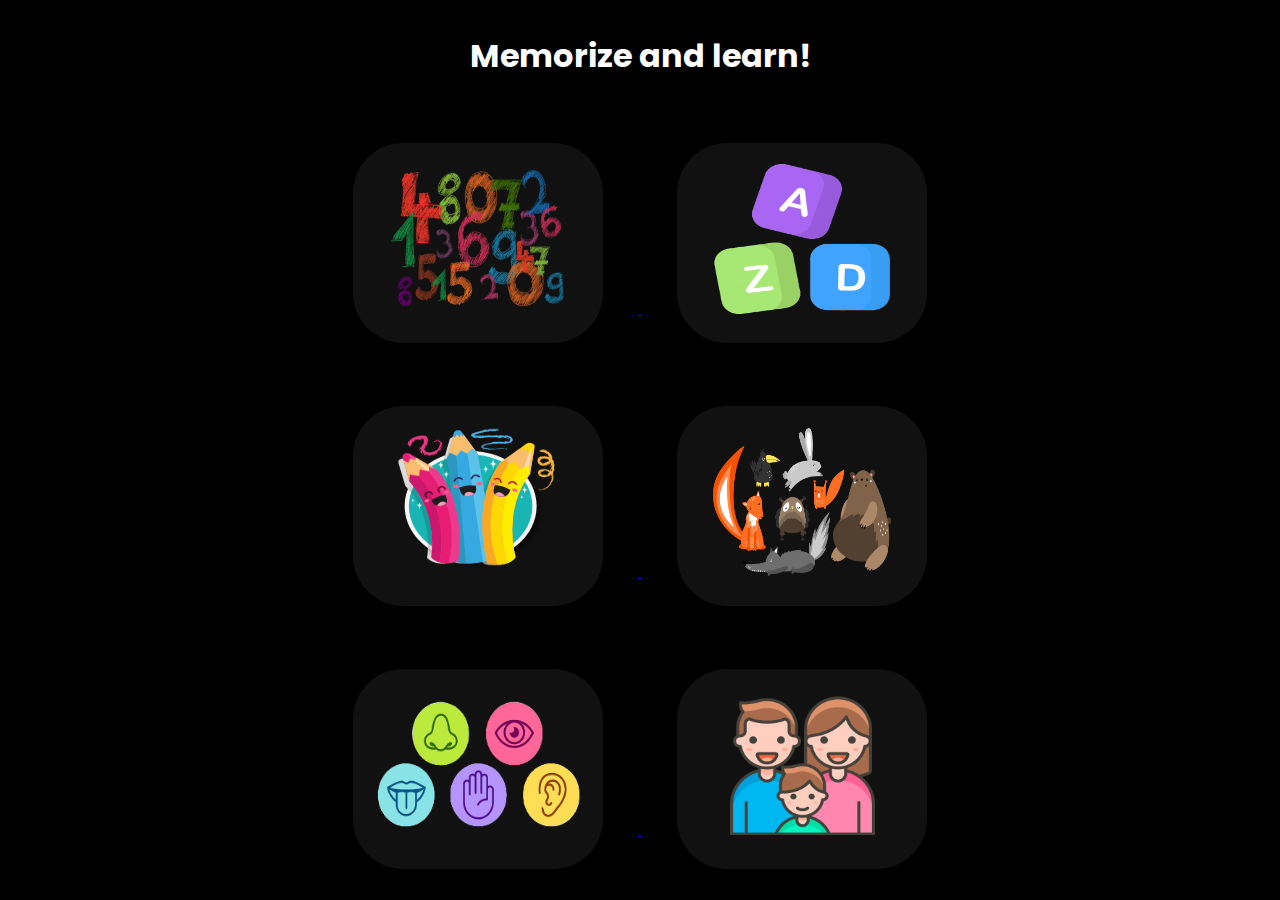
<file: index.html>
<!DOCTYPE html>
<!-- Created By CodingNepal -->
<html lang="en" dir="ltr">
  <head>
    <meta charset="utf-8">
    <title>index</title>
    <link rel="stylesheet" href="style.css">
  </head>
  <body>
      <h1 style="color:rgb(255, 255, 255);">Memorize and learn!</h1>
    <div class="buttons">
        
        <a href="numeros/demo 1/index.html">
            <button    type="button"> <img src="numeros/icono.png" height ="150" width="180" /></button>
        </a> 
            <a href="letras/demo 1/index.html">
                <button type="button"> <img src="letras/incono.png" height ="150" width="180" /></button>
            </a>
    </div>
    <div class="buttons">
        
        <a href="colores/demo 1/index.html">
            <button type="button"> <img src="colores/icono.png" height ="150" width="180" /></button>
        </a>  
        <a href="animales/demo 1/index.html">
            <button type="button"> <img src="animales/icono.png" height ="150" width="180" /></button>
        </a> 
    </div>
    <div class="buttons">
        
        <a href="sentidos/demo 1/index.html">
            <button type="button"> <img src="sentidos/icono.png" height ="140" width="210" /></button>
        </a>  
        <a href="familia/demo 1/index.html">
            <button type="button"> <img src="familia/icono.png" height ="140" width="145" /></button>
        </a> 
    </div>

    <script type="text/javascript">
        function confirmDelete()
        {
            var repuesta = confirm ('Estas listo para jugar?');
            if (respuesta == true )
            {
                return true;
            }
            else{
                return false;
            //  setTimeout(()=> location.href="https://www.google.com",1000);
            }
        }

    </script>


    
    
</body>
</html>
</file>
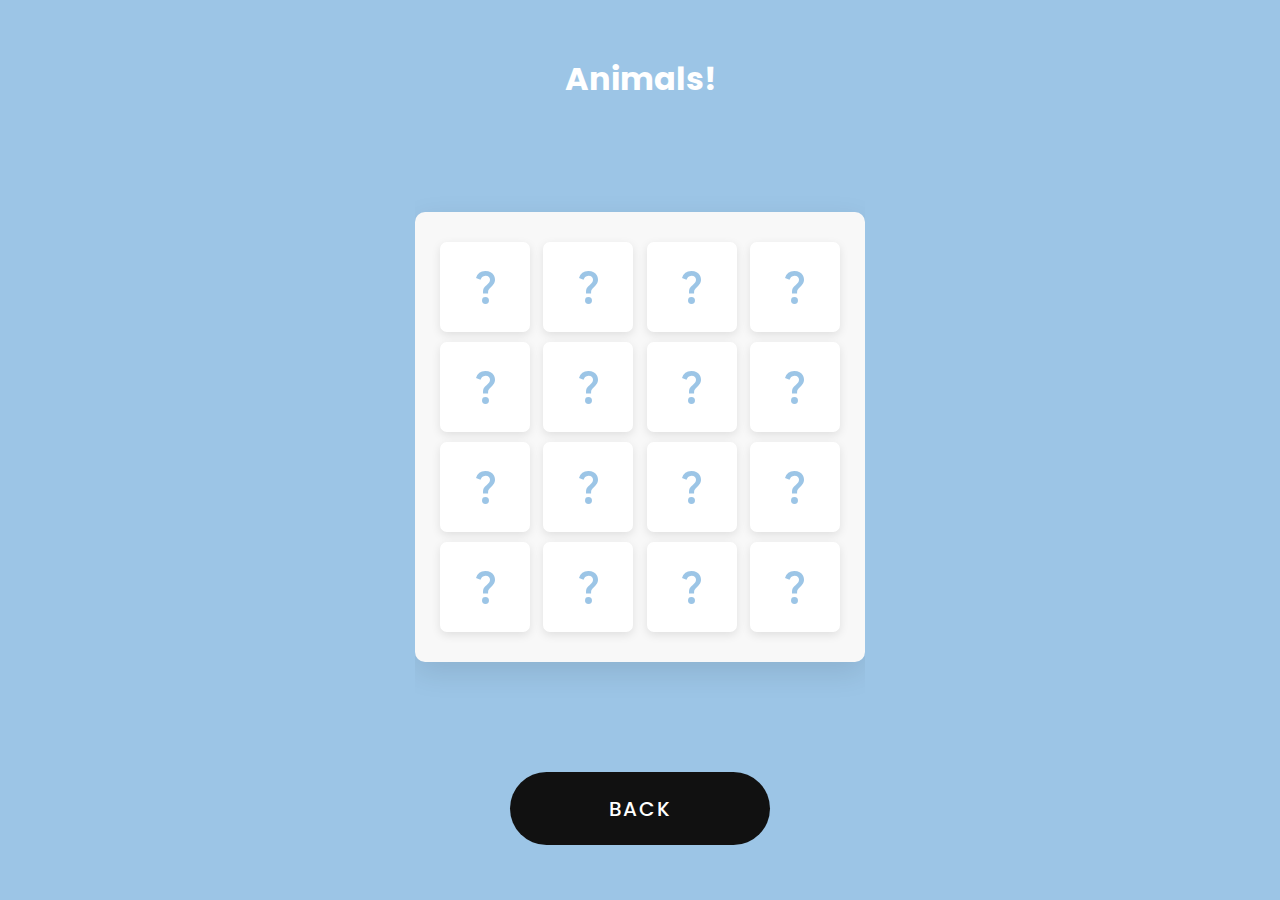
<file: animales/demo 1/index.html>
<!DOCTYPE html>
<!-- Coding By CodingNepal - youtube.com/codingnepal -->
<html lang="en" dir="ltr">
  <head>
    <meta charset="utf-8">  
    <title>animals</title>
    <link rel="stylesheet" href="style.css">
    <link rel="stylesheet" href="boton.css">
    <meta name="viewport" content="width=device-width, initial-scale=1.0">
  </head>
  <body>

    <h1 style="color:rgb(255, 255, 255);">Animals!</h1>

    <div class="wrapper">
      <ul class="cards">
        <li class="card">
          <div class="view front-view">
            <img src="images/que_icon.svg" alt="icon">
          </div>
          <div class="view back-view">
            <img src="images/img-1.png" alt="card-img">
          </div>
        </li>
        <li class="card">
          <div class="view front-view">
            <img src="images/que_icon.svg" alt="icon">
          </div>
          <div class="view back-view">
            <img src="images/img-6.png" alt="card-img">
          </div>
        </li>
        <li class="card">
          <div class="view front-view">
            <img src="images/que_icon.svg" alt="icon">
          </div>
          <div class="view back-view">
            <img src="images/img-3.png" alt="card-img">
          </div>
        </li>
        <li class="card">
          <div class="view front-view">
            <img src="images/que_icon.svg" alt="icon">
          </div>
          <div class="view back-view">
            <img src="images/img-2.png" alt="card-img">
          </div>
        </li>
        <li class="card">
          <div class="view front-view">
            <img src="images/que_icon.svg" alt="icon">
          </div>
          <div class="view back-view">
            <img src="images/img-1.png" alt="card-img">
          </div>
        </li>
        <li class="card">
          <div class="view front-view">
            <img src="images/que_icon.svg" alt="icon">
          </div>
          <div class="view back-view">
            <img src="images/img-5.png" alt="card-img">
          </div>
        </li>
        <li class="card">
          <div class="view front-view">
            <img src="images/que_icon.svg" alt="icon">
          </div>
          <div class="view back-view">
            <img src="images/img-2.png" alt="card-img">
          </div>
        </li>
        <li class="card">
          <div class="view front-view">
            <img src="images/que_icon.svg" alt="icon">
          </div>
          <div class="view back-view">
            <img src="images/img-6.png" alt="card-img">
          </div>
        </li>
        <li class="card">
          <div class="view front-view">
            <img src="images/que_icon.svg" alt="icon">
          </div>
          <div class="view back-view">
            <img src="images/img-3.png" alt="card-img">
          </div>
        </li>
        <li class="card">
          <div class="view front-view">
            <img src="images/que_icon.svg" alt="icon">
          </div>
          <div class="view back-view">
            <img src="images/img-4.png" alt="card-img">
          </div>
        </li>
        <li class="card">
          <div class="view front-view">
            <img src="images/que_icon.svg" alt="icon">
          </div>
          <div class="view back-view">
            <img src="images/img-5.png" alt="card-img">
          </div>
        </li>
        <li class="card">
          <div class="view front-view">
            <img src="images/que_icon.svg" alt="icon">
          </div>
          <div class="view back-view">
            <img src="images/img-4.png" alt="card-img">
          </div>
        </li>
        <li class="card">
          <div class="view front-view">
            <img src="images/que_icon.svg" alt="icon">
          </div>
          <div class="view back-view">
            <img src="images/img-4.png" alt="card-img">
          </div>
        </li>
        <li class="card">
          <div class="view front-view">
            <img src="images/que_icon.svg" alt="icon">
          </div>
          <div class="view back-view">
            <img src="images/img-4.png" alt="card-img">
          </div>
        </li>
        <li class="card">
          <div class="view front-view">
            <img src="images/que_icon.svg" alt="icon">
          </div>
          <div class="view back-view">
            <img src="images/img-4.png" alt="card-img">
          </div>
        </li>
        <li class="card">
          <div class="view front-view">
            <img src="images/que_icon.svg" alt="icon">
          </div>
          <div class="view back-view">
            <img src="images/img-4.png" alt="card-img">
          </div>
        </li>
      </ul>
    </div>
  
    <a href="../../index.html">
      <div>
         <button   >Back</button>
      </div>
    </a>
    <script src="script.js"></script>

  </body>
</html>
</file>
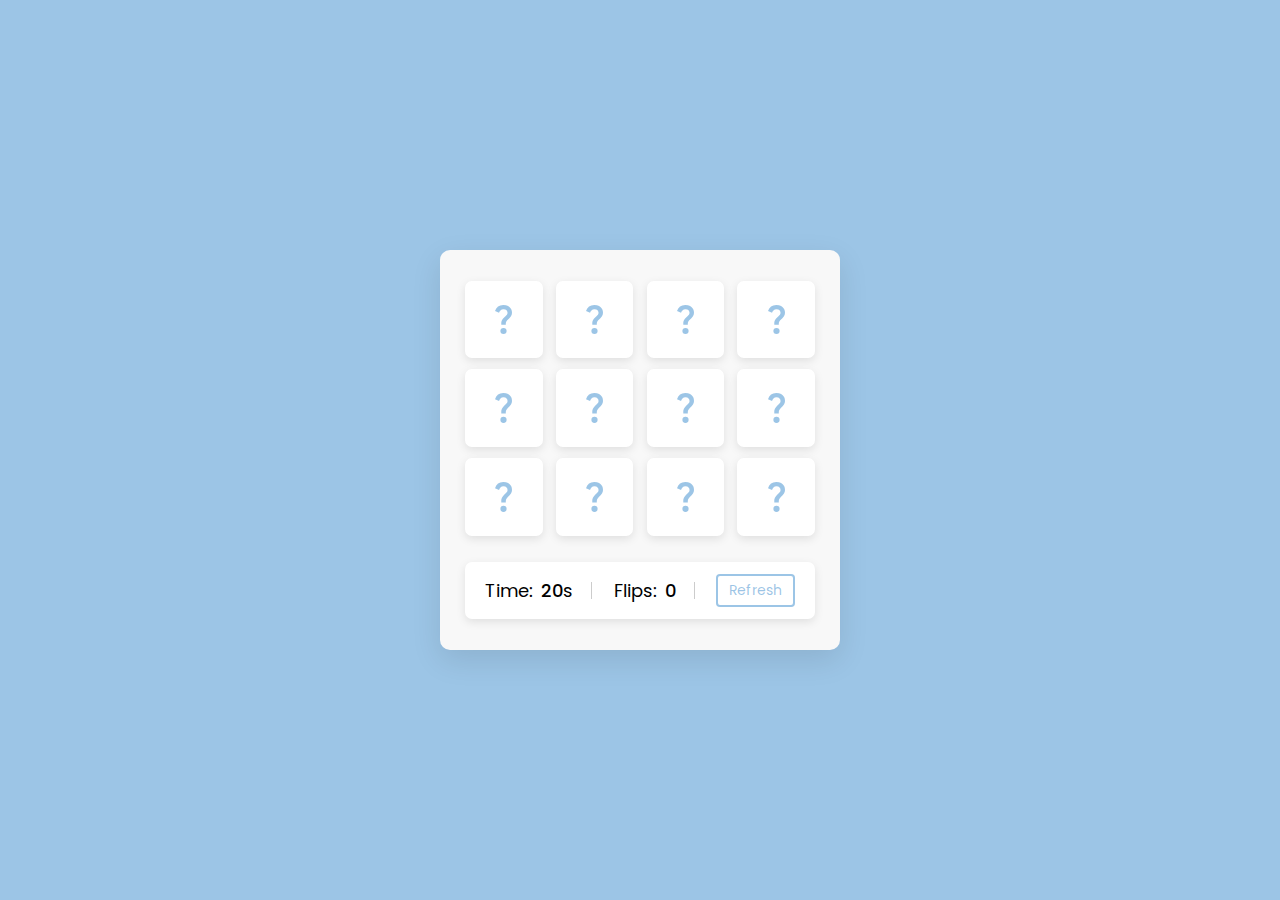
<file: animales/demo 2/index.html>
<!DOCTYPE html>
<!-- Coding By CodingNepal - youtube.com/codingnepal -->
<html lang="en" dir="ltr">
  <head>
    <meta charset="utf-8">  
    <title>Memory Card Game | CodingNepal</title>
    <link rel="stylesheet" href="style.css">
    <meta name="viewport" content="width=device-width, initial-scale=1.0">
  </head>
  <body>
    <div class="wrapper">
      <ul class="cards">
        <li class="card">
          <div class="view front-view">
            <img src="images/que_icon.svg" alt="icon">
          </div>
          <div class="view back-view">
            <img src="images/img-1.png" alt="card-img">
          </div>
        </li>
        <li class="card">
          <div class="view front-view">
            <img src="images/que_icon.svg" alt="icon">
          </div>
          <div class="view back-view">
            <img src="images/img-2.png" alt="card-img">
          </div>
        </li>
        <li class="card">
          <div class="view front-view">
            <img src="images/que_icon.svg" alt="icon">
          </div>
          <div class="view back-view">
            <img src="images/img-3.png" alt="card-img">
          </div>
        </li>
        <li class="card">
          <div class="view front-view">
            <img src="images/que_icon.svg" alt="icon">
          </div>
          <div class="view back-view">
            <img src="images/img-4.png" alt="card-img">
          </div>
        </li>
        <li class="card">
          <div class="view front-view">
            <img src="images/que_icon.svg" alt="icon">
          </div>
          <div class="view back-view">
            <img src="images/img-5.png" alt="card-img">
          </div>
        </li>
        <li class="card">
          <div class="view front-view">
            <img src="images/que_icon.svg" alt="icon">
          </div>
          <div class="view back-view">
            <img src="images/img-6.png" alt="card-img">
          </div>
        </li>
        <li class="card">
          <div class="view front-view">
            <img src="images/que_icon.svg" alt="icon">
          </div>
          <div class="view back-view">
            <img src="images/img-5.png" alt="card-img">
          </div>
        </li>
        <li class="card">
          <div class="view front-view">
            <img src="images/que_icon.svg" alt="icon">
          </div>
          <div class="view back-view">
            <img src="images/img-6.png" alt="card-img">
          </div>
        </li>
        <li class="card">
          <div class="view front-view">
            <img src="images/que_icon.svg" alt="icon">
          </div>
          <div class="view back-view">
            <img src="images/img-1.png" alt="card-img">
          </div>
        </li>
        <li class="card">
          <div class="view front-view">
            <img src="images/que_icon.svg" alt="icon">
          </div>
          <div class="view back-view">
            <img src="images/img-2.png" alt="card-img">
          </div>
        </li>
        <li class="card">
          <div class="view front-view">
            <img src="images/que_icon.svg" alt="icon">
          </div>
          <div class="view back-view">
            <img src="images/img-3.png" alt="card-img">
          </div>
        </li>
        <li class="card">
          <div class="view front-view">
            <img src="images/que_icon.svg" alt="icon">
          </div>
          <div class="view back-view">
            <img src="images/img-4.png" alt="card-img">
          </div>
        </li>
        <div class="details">
          <p class="time">Time: <span><b>20</b>s</span></p>
          <p class="flips">Flips: <span><b>0</b></span></p>
          <button>Refresh</button>
        </div>
      </ul>
    </div>

    <script src="script.js"></script>
    
  </body>
</html>
</file>
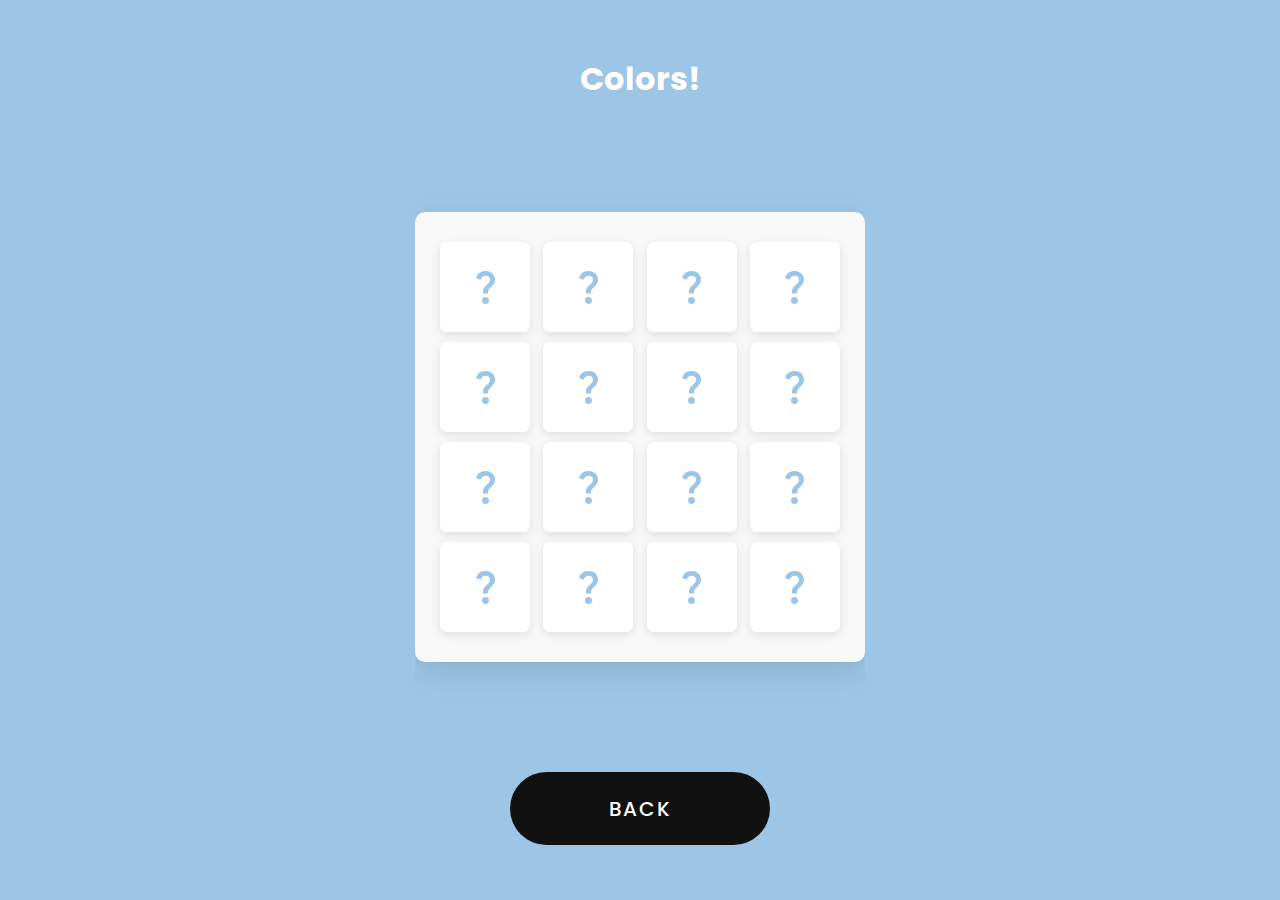
<file: colores/demo 1/index.html>
<!DOCTYPE html>
<!-- Coding By CodingNepal - youtube.com/codingnepal -->
<html lang="en" dir="ltr">
  <head>
    <meta charset="utf-8">  
    <title>colors</title>
    <link rel="stylesheet" href="style.css">
    <link rel="stylesheet" href="boton.css">
    <meta name="viewport" content="width=device-width, initial-scale=1.0">
  </head>
  <body>

    <h1 style="color:rgb(255, 255, 255);">Colors!</h1>

    <div class="wrapper">
      <ul class="cards">
        <li class="card">
          <div class="view front-view">
            <img src="images/que_icon.svg" alt="icon">
          </div>
          <div class="view back-view">
            <img src="images/img-1.png" alt="card-img">
          </div>
        </li>
        <li class="card">
          <div class="view front-view">
            <img src="images/que_icon.svg" alt="icon">
          </div>
          <div class="view back-view">
            <img src="images/img-6.png" alt="card-img">
          </div>
        </li>
        <li class="card">
          <div class="view front-view">
            <img src="images/que_icon.svg" alt="icon">
          </div>
          <div class="view back-view">
            <img src="images/img-3.png" alt="card-img">
          </div>
        </li>
        <li class="card">
          <div class="view front-view">
            <img src="images/que_icon.svg" alt="icon">
          </div>
          <div class="view back-view">
            <img src="images/img-2.png" alt="card-img">
          </div>
        </li>
        <li class="card">
          <div class="view front-view">
            <img src="images/que_icon.svg" alt="icon">
          </div>
          <div class="view back-view">
            <img src="images/img-1.png" alt="card-img">
          </div>
        </li>
        <li class="card">
          <div class="view front-view">
            <img src="images/que_icon.svg" alt="icon">
          </div>
          <div class="view back-view">
            <img src="images/img-5.png" alt="card-img">
          </div>
        </li>
        <li class="card">
          <div class="view front-view">
            <img src="images/que_icon.svg" alt="icon">
          </div>
          <div class="view back-view">
            <img src="images/img-2.png" alt="card-img">
          </div>
        </li>
        <li class="card">
          <div class="view front-view">
            <img src="images/que_icon.svg" alt="icon">
          </div>
          <div class="view back-view">
            <img src="images/img-6.png" alt="card-img">
          </div>
        </li>
        <li class="card">
          <div class="view front-view">
            <img src="images/que_icon.svg" alt="icon">
          </div>
          <div class="view back-view">
            <img src="images/img-3.png" alt="card-img">
          </div>
        </li>
        <li class="card">
          <div class="view front-view">
            <img src="images/que_icon.svg" alt="icon">
          </div>
          <div class="view back-view">
            <img src="images/img-4.png" alt="card-img">
          </div>
        </li>
        <li class="card">
          <div class="view front-view">
            <img src="images/que_icon.svg" alt="icon">
          </div>
          <div class="view back-view">
            <img src="images/img-5.png" alt="card-img">
          </div>
        </li>
        <li class="card">
          <div class="view front-view">
            <img src="images/que_icon.svg" alt="icon">
          </div>
          <div class="view back-view">
            <img src="images/img-4.png" alt="card-img">
          </div>
        </li>
        <li class="card">
          <div class="view front-view">
            <img src="images/que_icon.svg" alt="icon">
          </div>
          <div class="view back-view">
            <img src="images/img-4.png" alt="card-img">
          </div>
        </li>
        <li class="card">
          <div class="view front-view">
            <img src="images/que_icon.svg" alt="icon">
          </div>
          <div class="view back-view">
            <img src="images/img-4.png" alt="card-img">
          </div>
        </li>
        <li class="card">
          <div class="view front-view">
            <img src="images/que_icon.svg" alt="icon">
          </div>
          <div class="view back-view">
            <img src="images/img-4.png" alt="card-img">
          </div>
        </li>
        <li class="card">
          <div class="view front-view">
            <img src="images/que_icon.svg" alt="icon">
          </div>
          <div class="view back-view">
            <img src="images/img-4.png" alt="card-img">
          </div>
        </li>
      </ul>
    </div>
  
    <a href="../../index.html">
      <div>
         <button   >Back</button>
      </div>
    </a>
    <script src="script.js"></script>

  </body>
</html>
</file>
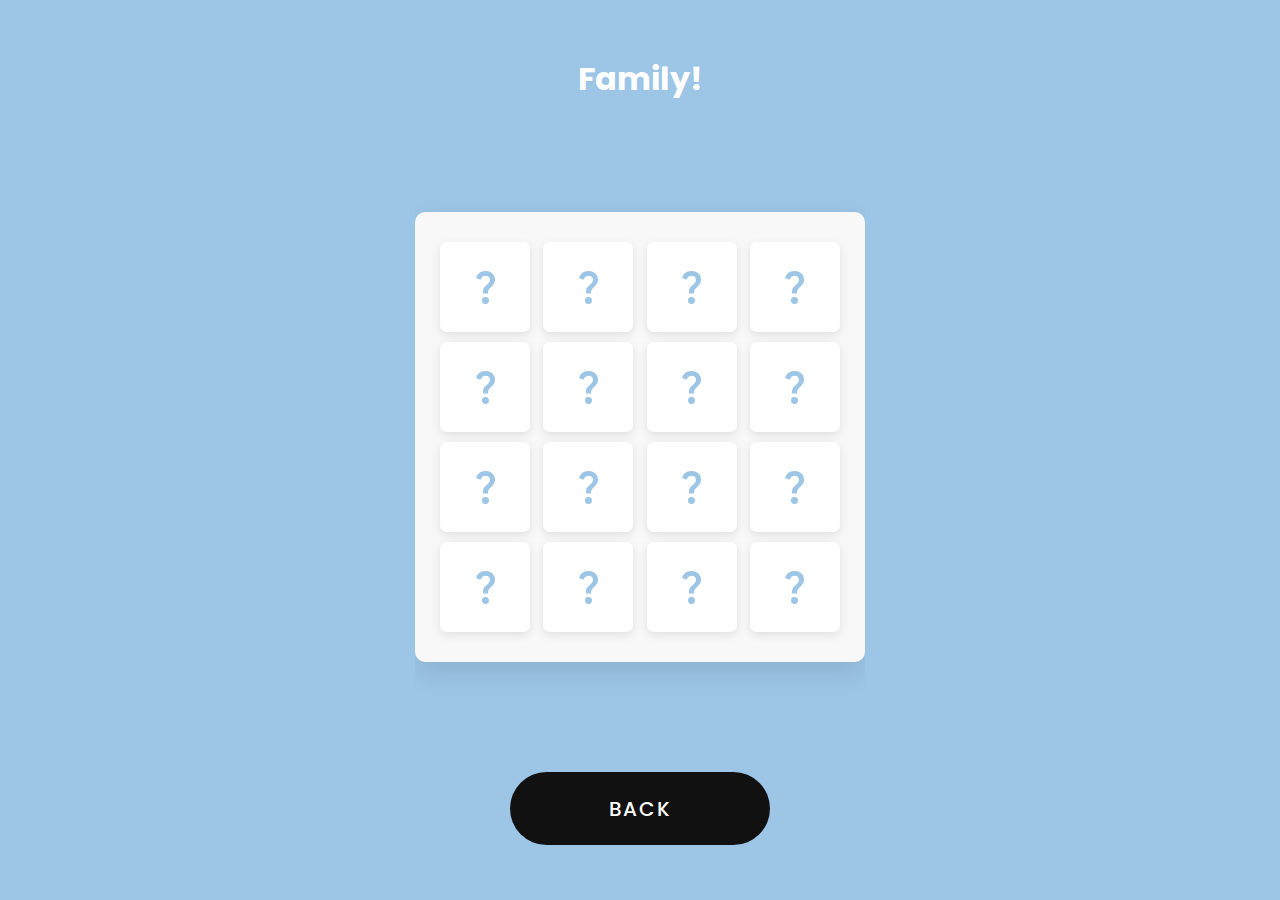
<file: familia/demo 1/index.html>
<!DOCTYPE html>
<!-- Coding By CodingNepal - youtube.com/codingnepal -->
<html lang="en" dir="ltr">
  <head>
    <meta charset="utf-8">  
    <title>family</title>
    <link rel="stylesheet" href="style.css">
    <link rel="stylesheet" href="boton.css">
    <meta name="viewport" content="width=device-width, initial-scale=1.0">
  </head>
  <body>

    <h1 style="color:rgb(255, 255, 255);">Family!</h1>

    <div class="wrapper">
      <ul class="cards">
        <li class="card">
          <div class="view front-view">
            <img src="images/que_icon.svg" alt="icon">
          </div>
          <div class="view back-view">
            <img src="images/img-1.png" alt="card-img">
          </div>
        </li>
        <li class="card">
          <div class="view front-view">
            <img src="images/que_icon.svg" alt="icon">
          </div>
          <div class="view back-view">
            <img src="images/img-6.png" alt="card-img">
          </div>
        </li>
        <li class="card">
          <div class="view front-view">
            <img src="images/que_icon.svg" alt="icon">
          </div>
          <div class="view back-view">
            <img src="images/img-3.png" alt="card-img">
          </div>
        </li>
        <li class="card">
          <div class="view front-view">
            <img src="images/que_icon.svg" alt="icon">
          </div>
          <div class="view back-view">
            <img src="images/img-2.png" alt="card-img">
          </div>
        </li>
        <li class="card">
          <div class="view front-view">
            <img src="images/que_icon.svg" alt="icon">
          </div>
          <div class="view back-view">
            <img src="images/img-1.png" alt="card-img">
          </div>
        </li>
        <li class="card">
          <div class="view front-view">
            <img src="images/que_icon.svg" alt="icon">
          </div>
          <div class="view back-view">
            <img src="images/img-5.png" alt="card-img">
          </div>
        </li>
        <li class="card">
          <div class="view front-view">
            <img src="images/que_icon.svg" alt="icon">
          </div>
          <div class="view back-view">
            <img src="images/img-2.png" alt="card-img">
          </div>
        </li>
        <li class="card">
          <div class="view front-view">
            <img src="images/que_icon.svg" alt="icon">
          </div>
          <div class="view back-view">
            <img src="images/img-6.png" alt="card-img">
          </div>
        </li>
        <li class="card">
          <div class="view front-view">
            <img src="images/que_icon.svg" alt="icon">
          </div>
          <div class="view back-view">
            <img src="images/img-3.png" alt="card-img">
          </div>
        </li>
        <li class="card">
          <div class="view front-view">
            <img src="images/que_icon.svg" alt="icon">
          </div>
          <div class="view back-view">
            <img src="images/img-4.png" alt="card-img">
          </div>
        </li>
        <li class="card">
          <div class="view front-view">
            <img src="images/que_icon.svg" alt="icon">
          </div>
          <div class="view back-view">
            <img src="images/img-5.png" alt="card-img">
          </div>
        </li>
        <li class="card">
          <div class="view front-view">
            <img src="images/que_icon.svg" alt="icon">
          </div>
          <div class="view back-view">
            <img src="images/img-4.png" alt="card-img">
          </div>
        </li>
        <li class="card">
          <div class="view front-view">
            <img src="images/que_icon.svg" alt="icon">
          </div>
          <div class="view back-view">
            <img src="images/img-4.png" alt="card-img">
          </div>
        </li>
        <li class="card">
          <div class="view front-view">
            <img src="images/que_icon.svg" alt="icon">
          </div>
          <div class="view back-view">
            <img src="images/img-4.png" alt="card-img">
          </div>
        </li>
        <li class="card">
          <div class="view front-view">
            <img src="images/que_icon.svg" alt="icon">
          </div>
          <div class="view back-view">
            <img src="images/img-4.png" alt="card-img">
          </div>
        </li>
        <li class="card">
          <div class="view front-view">
            <img src="images/que_icon.svg" alt="icon">
          </div>
          <div class="view back-view">
            <img src="images/img-4.png" alt="card-img">
          </div>
        </li>
      </ul>
    </div>
  
    <a href="../../index.html">
      <div>
         <button   >Back</button>
      </div>
    </a>
    <script src="script.js"></script>

  </body>
</html>
</file>
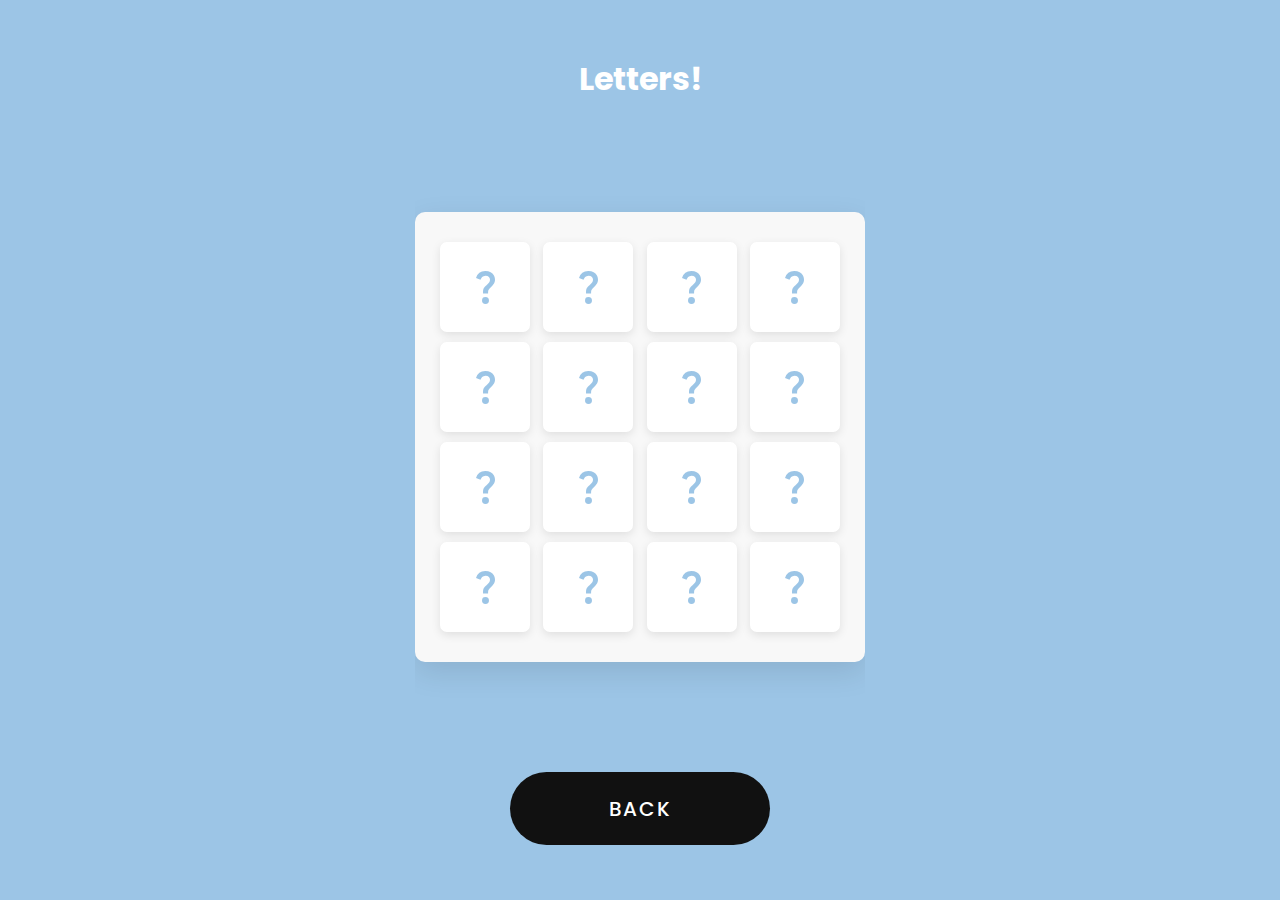
<file: letras/demo 1/index.html>
<!DOCTYPE html>
<!-- Coding By CodingNepal - youtube.com/codingnepal -->
<html lang="en" dir="ltr">
  <head>
    <meta charset="utf-8">  
    <title>letters</title>
    <link rel="stylesheet" href="style.css">
    <link rel="stylesheet" href="boton.css">
    <meta name="viewport" content="width=device-width, initial-scale=1.0">
  </head>
  <body>

    <h1 style="color:rgb(255, 255, 255);">Letters!</h1>

    <div class="wrapper">
      <ul class="cards">
        <li class="card">
          <div class="view front-view">
            <img src="images/que_icon.svg" alt="icon">
          </div>
          <div class="view back-view">
            <img src="images/img-1.png" alt="card-img">
          </div>
        </li>
        <li class="card">
          <div class="view front-view">
            <img src="images/que_icon.svg" alt="icon">
          </div>
          <div class="view back-view">
            <img src="images/img-6.png" alt="card-img">
          </div>
        </li>
        <li class="card">
          <div class="view front-view">
            <img src="images/que_icon.svg" alt="icon">
          </div>
          <div class="view back-view">
            <img src="images/img-3.png" alt="card-img">
          </div>
        </li>
        <li class="card">
          <div class="view front-view">
            <img src="images/que_icon.svg" alt="icon">
          </div>
          <div class="view back-view">
            <img src="images/img-2.png" alt="card-img">
          </div>
        </li>
        <li class="card">
          <div class="view front-view">
            <img src="images/que_icon.svg" alt="icon">
          </div>
          <div class="view back-view">
            <img src="images/img-1.png" alt="card-img">
          </div>
        </li>
        <li class="card">
          <div class="view front-view">
            <img src="images/que_icon.svg" alt="icon">
          </div>
          <div class="view back-view">
            <img src="images/img-5.png" alt="card-img">
          </div>
        </li>
        <li class="card">
          <div class="view front-view">
            <img src="images/que_icon.svg" alt="icon">
          </div>
          <div class="view back-view">
            <img src="images/img-2.png" alt="card-img">
          </div>
        </li>
        <li class="card">
          <div class="view front-view">
            <img src="images/que_icon.svg" alt="icon">
          </div>
          <div class="view back-view">
            <img src="images/img-6.png" alt="card-img">
          </div>
        </li>
        <li class="card">
          <div class="view front-view">
            <img src="images/que_icon.svg" alt="icon">
          </div>
          <div class="view back-view">
            <img src="images/img-3.png" alt="card-img">
          </div>
        </li>
        <li class="card">
          <div class="view front-view">
            <img src="images/que_icon.svg" alt="icon">
          </div>
          <div class="view back-view">
            <img src="images/img-4.png" alt="card-img">
          </div>
        </li>
        <li class="card">
          <div class="view front-view">
            <img src="images/que_icon.svg" alt="icon">
          </div>
          <div class="view back-view">
            <img src="images/img-5.png" alt="card-img">
          </div>
        </li>
        <li class="card">
          <div class="view front-view">
            <img src="images/que_icon.svg" alt="icon">
          </div>
          <div class="view back-view">
            <img src="images/img-4.png" alt="card-img">
          </div>
        </li>
        <li class="card">
          <div class="view front-view">
            <img src="images/que_icon.svg" alt="icon">
          </div>
          <div class="view back-view">
            <img src="images/img-4.png" alt="card-img">
          </div>
        </li>
        <li class="card">
          <div class="view front-view">
            <img src="images/que_icon.svg" alt="icon">
          </div>
          <div class="view back-view">
            <img src="images/img-4.png" alt="card-img">
          </div>
        </li>
        <li class="card">
          <div class="view front-view">
            <img src="images/que_icon.svg" alt="icon">
          </div>
          <div class="view back-view">
            <img src="images/img-4.png" alt="card-img">
          </div>
        </li>
        <li class="card">
          <div class="view front-view">
            <img src="images/que_icon.svg" alt="icon">
          </div>
          <div class="view back-view">
            <img src="images/img-4.png" alt="card-img">
          </div>
        </li>
      </ul>
    </div>
  
    <a href="../../index.html">
      <div>
         <button   >Back</button>
      </div>
    </a>
    <script src="script.js"></script>

  </body>
</html>
</file>
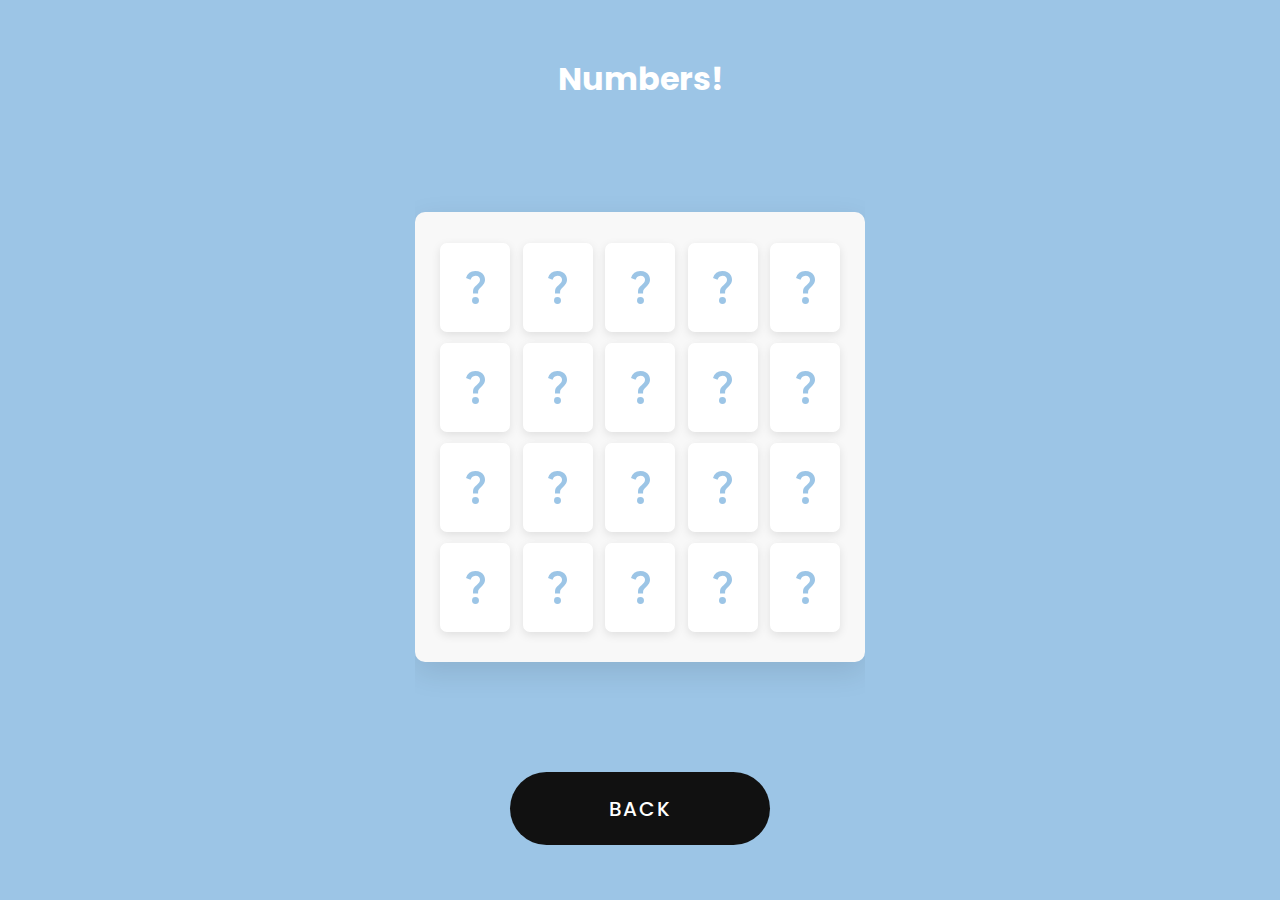
<file: numeros/demo 1/index.html>
<!DOCTYPE html>
<!-- Coding By CodingNepal - youtube.com/codingnepal -->
<html lang="en" dir="ltr">
  <head>
    <meta charset="utf-8">  
    <title>Numbers</title>
    <link rel="stylesheet" href="style.css">
    <link rel="stylesheet" href="boton.css">
    <meta name="viewport" content="width=device-width, initial-scale=1.0">
  </head>
  <body>

    <h1 style="color:rgb(255, 255, 255);">Numbers!</h1>

    <div class="wrapper">
      <ul class="cards" >
        <li class="card">
          <div class="view front-view">
            <img src="images/que_icon.svg" alt="icon" >
          </div>
          <div class="view back-view">
            <img src="images/img-1.png" alt="card-img">
          </div>
        </li>
        <li class="card">
          <div class="view front-view">
            <img src="images/que_icon.svg" alt="icon">
          </div>
          <div class="view back-view">
            <img src="images/img-1.png" alt="card-img">
          </div>
        </li>
        <li class="card">
          <div class="view front-view">
            <img src="images/que_icon.svg" alt="icon">
          </div>
          <div class="view back-view">
            <img src="images/img-2.png" alt="card-img">
          </div>
        </li>
        <li class="card">
          <div class="view front-view">
            <img src="images/que_icon.svg" alt="icon">
          </div>
          <div class="view back-view">
            <img src="images/img-2.png" alt="card-img">
          </div>
        </li>
        <li class="card">
          <div class="view front-view">
            <img src="images/que_icon.svg" alt="icon">
          </div>
          <div class="view back-view">
            <img src="images/img-3.png" alt="card-img">
          </div>
        </li>
        <li class="card">
          <div class="view front-view">
            <img src="images/que_icon.svg" alt="icon">
          </div>
          <div class="view back-view">
            <img src="images/img-3.png" alt="card-img">
          </div>
        </li>
        <li class="card">
          <div class="view front-view">
            <img src="images/que_icon.svg" alt="icon">
          </div>
          <div class="view back-view">
            <img src="images/img-4.png" alt="card-img">
          </div>
        </li>
        <li class="card">
          <div class="view front-view">
            <img src="images/que_icon.svg" alt="icon">
          </div>
          <div class="view back-view">
            <img src="images/img-4.png" alt="card-img">
          </div>
        </li>
        <li class="card">
          <div class="view front-view">
            <img src="images/que_icon.svg" alt="icon">
          </div>
          <div class="view back-view">
            <img src="images/img-5.png" alt="card-img">
          </div>
        </li>
        <li class="card">
          <div class="view front-view">
            <img src="images/que_icon.svg" alt="icon">
          </div>
          <div class="view back-view">
            <img src="images/img-5.png" alt="card-img">
          </div>
        </li>
        <li class="card">
          <div class="view front-view">
            <img src="images/que_icon.svg" alt="icon">
          </div>
          <div class="view back-view">
            <img src="images/img-6.png" alt="card-img">
          </div>
        </li>
        <li class="card">
          <div class="view front-view">
            <img src="images/que_icon.svg" alt="icon">
          </div>
          <div class="view back-view">
            <img src="images/img-6.png" alt="card-img">
          </div>
        </li>
        <li class="card">
          <div class="view front-view">
            <img src="images/que_icon.svg" alt="icon">
          </div>
          <div class="view back-view">
            <img src="images/img-7.png" alt="card-img">
          </div>
        </li>
        <li class="card">
          <div class="view front-view">
            <img src="images/que_icon.svg" alt="icon">
          </div>
          <div class="view back-view">
            <img src="images/img-7.png" alt="card-img">
          </div>
        </li>
        <li class="card">
          <div class="view front-view">
            <img src="images/que_icon.svg" alt="icon">
          </div>
          <div class="view back-view">
            <img src="images/img-8.png" alt="card-img">
          </div>
        </li>
        <li class="card">
          <div class="view front-view">
            <img src="images/que_icon.svg" alt="icon">
          </div>
          <div class="view back-view">
            <img src="images/img-8.png" alt="card-img">
          </div>
        </li>
        <li class="card">
          <div class="view front-view">
            <img src="images/que_icon.svg" alt="icon">
          </div>
          <div class="view back-view">
            <img src="images/img-9.png" alt="card-img">
          </div>
        </li>
        <li class="card">
          <div class="view front-view">
            <img src="images/que_icon.svg" alt="icon">
          </div>
          <div class="view back-view">
            <img src="images/img-9.png" alt="card-img">
          </div>
        </li>
        <li class="card">
          <div class="view front-view">
            <img src="images/que_icon.svg" alt="icon">
          </div>
          <div class="view back-view">
            <img src="images/img-10.png" alt="card-img">
          </div>
        </li>
        <li class="card">
          <div class="view front-view">
            <img src="images/que_icon.svg" alt="icon">
          </div>
          <div class="view back-view">
            <img src="images/img-10.png" alt="card-img">
          </div>
        </li>
      </ul>
    </div>
  
    <a href="../../index.html">
      <div>
         <button   >Back</button>
      </div>
    </a>
    <script src="script.js"></script>

  </body>
</html>
</file>
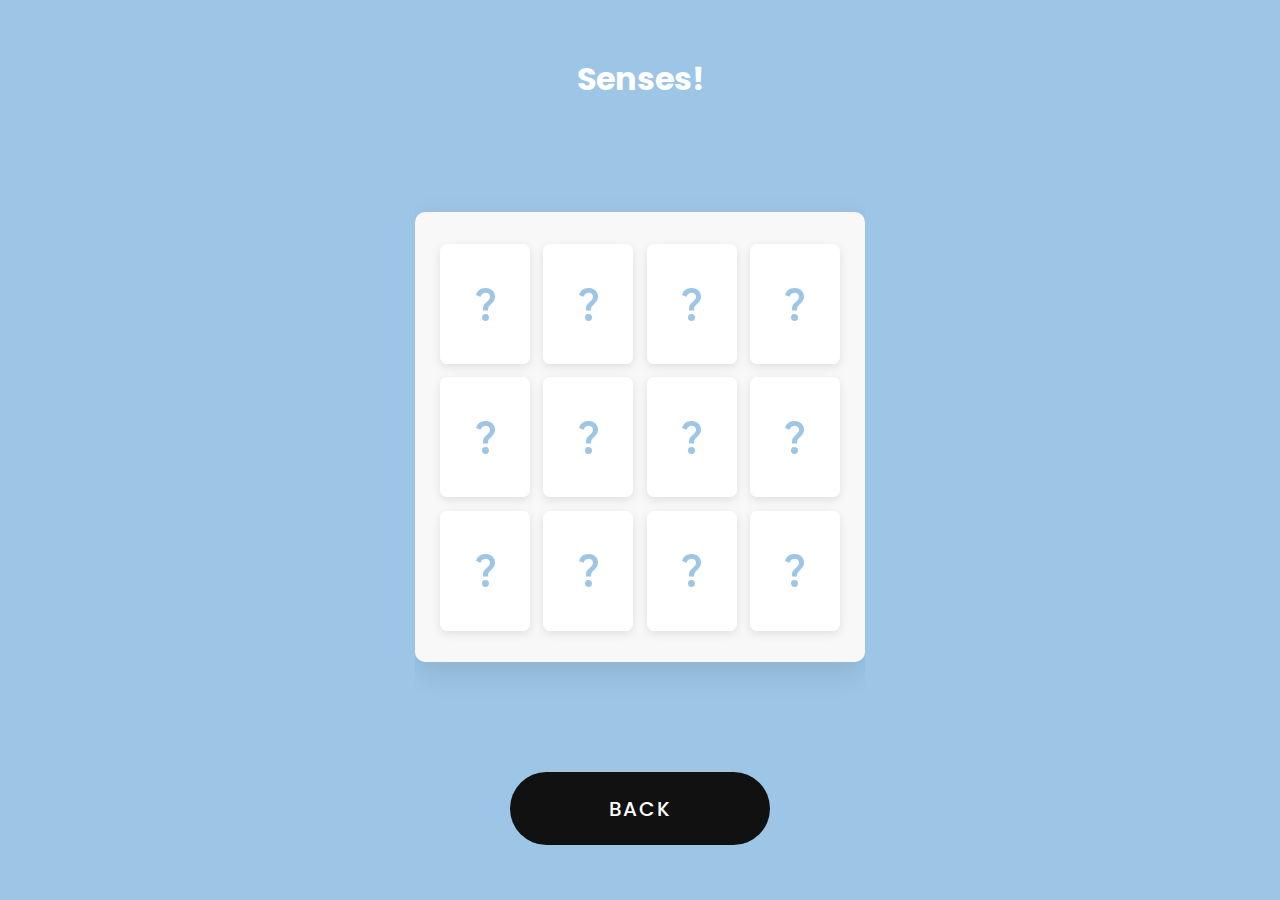
<file: sentidos/demo 1/index.html>
<!DOCTYPE html>
<!-- Coding By CodingNepal - youtube.com/codingnepal -->
<html lang="en" dir="ltr">
  <head>
    <meta charset="utf-8">  
    <title>senses</title>
    <link rel="stylesheet" href="style.css">
    <link rel="stylesheet" href="boton.css">
    <meta name="viewport" content="width=device-width, initial-scale=1.0">
  </head>
  <body>
    
    <h1 style="color:rgb(255, 255, 255);">Senses!</h1>
    
    <div class="wrapper">
      <ul class="cards">
        <li class="card">
          <div class="view front-view">
            <img src="images/que_icon.svg" alt="icon">
          </div>
          <div class="view back-view">
            <img src="images/img-1.png" alt="card-img">
          </div>
        </li>
        
        <li class="card">
          <div class="view front-view">
            <img src="images/que_icon.svg" alt="icon">
          </div>
          <div class="view back-view">
            <img src="images/img-1.png" alt="card-img">
          </div>
        </li>
        <li class="card">
          <div class="view front-view">
            <img src="images/que_icon.svg" alt="icon">
          </div>
          <div class="view back-view">
            <img src="images/img-2.png" alt="card-img">
          </div>
        </li>
        <li class="card">
          <div class="view front-view">
            <img src="images/que_icon.svg" alt="icon">
          </div>
          <div class="view back-view">
            <img src="images/img-2.png" alt="card-img">
          </div>
        </li>
        <li class="card">
          <div class="view front-view">
            <img src="images/que_icon.svg" alt="icon">
          </div>
          <div class="view back-view">
            <img src="images/img-3.png" alt="card-img">
          </div>
        </li>
        <li class="card">
          <div class="view front-view">
            <img src="images/que_icon.svg" alt="icon">
          </div>
          <div class="view back-view">
            <img src="images/img-3.png" alt="card-img">
          </div>
        </li>
        
        <li class="card">
          <div class="view front-view">
            <img src="images/que_icon.svg" alt="icon">
          </div>
          <div class="view back-view">
            <img src="images/img-4.png" alt="card-img">
          </div>
        </li>
        <li class="card">
          <div class="view front-view">
            <img src="images/que_icon.svg" alt="icon">
          </div>
          <div class="view back-view">
            <img src="images/img-4.png" alt="card-img">
          </div>
        </li>
        <li class="card">
          <div class="view front-view">
            <img src="images/que_icon.svg" alt="icon">
          </div>
          <div class="view back-view">
            <img src="images/img-5.png" alt="card-img">
          </div>
        </li>
        <li class="card">
          <div class="view front-view">
            <img src="images/que_icon.svg" alt="icon">
          </div>
          <div class="view back-view">
            <img src="images/img-5.png" alt="card-img">
          </div>
        </li><li class="card">
          <div class="view front-view">
            <img src="images/que_icon.svg" alt="icon">
          </div>
          <div class="view back-view">
            <img src="images/img-6.png" alt="card-img">
          </div>
        </li><li class="card">
          <div class="view front-view">
            <img src="images/que_icon.svg" alt="icon">
          </div>
          <div class="view back-view">
            <img src="images/img-6.png" alt="card-img">
          </div>
        </li>
        
      </ul>
    </div>
  
    <a href="../../index.html">
      <div>
         <button >Back</button>
      </div>
    </a>
    <script src="script.js"></script>

  </body>
</html>
</file>
<file: style.css>
@import url('https://fonts.googleapis.com/css?family=Poppins:400,500,600,700&display=swap');
*{
  margin: 0;
  padding: 0;
  box-sizing: border-box;
  font-family: 'Poppins', sans-serif;
}
html,body{
  display: grid;
  height: 100%;
  place-items: center;
  background: #000;
  overflow: hidden;
}
button{
  position: relative;
  height: 200px;
  width: 250px;
  margin: 0 35px;
  border-radius: 50px;
  border: none;
  outline: none;
  background: #111;
  color: #fff;
  font-size: 20px;
  font-weight: 500;
  letter-spacing: 2px;
  text-transform: uppercase;
  cursor: pointer;
  transition: background 0.5s;
}
button:first-child:hover{
  background: linear-gradient(90deg, #03a9f4, #f441a5, #ffeb3b, #03a9f4);
  background-size: 400%;
 
}
button:last-child:hover{
  background: linear-gradient(90deg, #fa7199, #f5ce62, #e43603, #fa7199);
  background-size: 400%;
}
button:first-child:before,
button:last-child:before{
  content: '';
  position: absolute;
  background: inherit;
  top: -5px;
  right: -5px;
  bottom: -5px;
  left: -5px;
  border-radius: 50px;
  filter: blur(20px);
  opacity: 0;
  transition: opacity 0.5s;
}
button:first-child:hover:before,
button:last-child:hover:before{
  opacity: 1;
  z-index: -1;
}
button:hover{
  z-index: 1;
  animation: glow 8s linear infinite;
}
@keyframes glow {
  0%{
    background-position: 0%;
  }
  100%{
    background-position: 400%;
  }
}
</file>
<file: animales/demo 1/style.css>
/* Import Google Font - Poppins */
@import url('https://fonts.googleapis.com/css2?family=Poppins:wght@400;500;600;700&display=swap');
*{
  margin: 0;
  padding: 0;
  box-sizing: border-box;
  font-family: 'Poppins', sans-serif;
}
body{
  display: flex;
  align-items: center;
  justify-content: center;
  min-height: 100vh;
  background: #2c83c978;
}
.wrapper{
  padding: 25px;
  border-radius: 10px;
  background: #F8F8F8;
  box-shadow: 0 10px 30px rgba(0,0,0,0.1);
}
.cards, .card, .view{
  display: flex;
  align-items: center;
  justify-content: center;
}
.cards{
  height: 400px;
  width: 400px;
  flex-wrap: wrap;
  justify-content: space-between;
}
.cards .card{
  cursor: pointer;
  list-style: none;
  user-select: none;
  position: relative;
  perspective: 1000px;
  transform-style: preserve-3d;
  height: calc(100% / 4 - 10px);
  width: calc(100% / 4 - 10px);
}
.card.shake{
  animation: shake 0.35s ease-in-out;
}
@keyframes shake {
  0%, 100%{
    transform: translateX(0);
  }
  20%{
    transform: translateX(-13px);
  }
  40%{
    transform: translateX(13px);
  }
  60%{
    transform: translateX(-8px);
  }
  80%{
    transform: translateX(8px);
  }
}
.card .view{
  width: 100%;
  height: 100%;
  position: absolute;
  border-radius: 7px;
  background: #fff;
  pointer-events: none;
  backface-visibility: hidden;
  box-shadow: 0 3px 10px rgba(0,0,0,0.1);
  transition: transform 0.25s linear;
}
.card .front-view img{
  width: 19px;
}
.card .back-view img{
  max-width: 45px;
}
.card .back-view{
  transform: rotateY(-180deg);
}
.card.flip .back-view{
  transform: rotateY(0);
}
.card.flip .front-view{
  transform: rotateY(180deg);
}

@media screen and (max-width: 700px) {
  .cards{
    height: 350px;
    width: 350px;
  }
  .card .front-view img{
    width: 17px;
  }
  .card .back-view img{
    max-width: 40px;
  }
}

@media screen and (max-width: 530px) {
  .cards{
    height: 300px;
    width: 300px;
  }
  .card .front-view img{
    width: 15px;
  }
  .card .back-view img{
    max-width: 35px;
  }
}
</file>
<file: animales/demo 1/boton.css>
@import url('https://fonts.googleapis.com/css?family=Poppins:400,500,600,700&display=swap');
*{
  margin: 0;
  padding: 0;
  box-sizing: border-box;
  font-family: 'Poppins', sans-serif;
}
html,body{
  display: grid;
  height: 100%;
  place-items: center;
  overflow: hidden;
}
button{
  position: relative;
  height: 73px;
  width: 260px;
  margin: 0 35px;
  border-radius: 50px;
  border: none;
  outline: none;
  background: #111;
  color: #fff;
  font-size: 20px;
  font-weight: 500;
  letter-spacing: 2px;
  text-transform: uppercase;
  cursor: pointer;
  transition: background 0.5s;
}
button:first-child:hover{
  background: linear-gradient(90deg, #03a9f4, #f441a5, #ffeb3b, #03a9f4);
  background-size: 400%;
}
button:last-child:hover{
  background: linear-gradient(90deg, #fa7199, #f5ce62, #e43603, #fa7199);
  background-size: 400%;
}
button:first-child:before,
button:last-child:before{
  content: '';
  position: absolute;
  background: inherit;
  top: -5px;
  right: -5px;
  bottom: -5px;
  left: -5px;
  border-radius: 50px;
  filter: blur(20px);
  opacity: 0;
  transition: opacity 0.5s;
}
button:first-child:hover:before,
button:last-child:hover:before{
  opacity: 1;
  z-index: -1;
}
button:hover{
  z-index: 1;
  animation: glow 8s linear infinite;
}
@keyframes glow {
  0%{
    background-position: 0%;
  }
  100%{
    background-position: 400%;
  }
}
</file>
<file: animales/demo 2/style.css>
/* Import Google Font - Poppins */
@import url('https://fonts.googleapis.com/css2?family=Poppins:wght@400;500;600;700&display=swap');
*{
  margin: 0;
  padding: 0;
  box-sizing: border-box;
  font-family: 'Poppins', sans-serif;
}
p{
  font-size: 20px;
}
body{
  display: flex;
  align-items: center;
  justify-content: center;
  min-height: 100vh;
  background: #2c83c978;
}
::selection{
  color: #fff;
  background: #2c83c978;
}
.wrapper{
  padding: 25px;
  background: #f8f8f8;
  border-radius: 10px;
  box-shadow: 0 10px 30px rgba(0,0,0,0.1);
}
.cards, .card, .view, .details, p{
  display: flex;
  align-items: center;
  justify-content: center;
}
.cards{
  height: 350px;
  width: 350px;
  flex-wrap: wrap;
  justify-content: space-between;
}
.cards .card{
  cursor: pointer;
  position: relative;
  perspective: 1000px;
  transform-style: preserve-3d;
  height: calc(100% / 4 - 10px);
  width: calc(100% / 4 - 10px);
}
.card.shake{
  animation: shake 0.35s ease-in-out;
}
@keyframes shake {
  0%, 100%{
    transform: translateX(0);
  }
  20%{
    transform: translateX(-13px);
  }
  40%{
    transform: translateX(13px);
  }
  60%{
    transform: translateX(-8px);
  }
  80%{
    transform: translateX(8px);
  }
}
.cards .card .view{
  width: 100%;
  height: 100%;
  user-select: none;
  pointer-events: none;
  position: absolute;
  background: #fff;
  border-radius: 7px;
  backface-visibility: hidden;
  transition: transform 0.25s linear;
  box-shadow: 0 3px 10px rgba(0,0,0,0.1);
}
.card .front-view img{
  max-width: 17px;
}
.card .back-view{
  transform: rotateY(-180deg);
}
.card .back-view img{
  max-width: 40px;
}
.card.flip .front-view{
  transform: rotateY(180deg);
}
.card.flip .back-view{
  transform: rotateY(0);
}

.details{
  width: 100%;
  margin-top: 15px;
  padding: 0 20px;
  border-radius: 7px;
  background: #fff;
  height: calc(100% / 4 - 30px);
  justify-content: space-between;
  box-shadow: 0 3px 10px rgba(0,0,0,0.1);
}
.details p{
  font-size: 18px;
  height: 17px;
  padding-right: 18px;
  border-right: 1px solid #ccc;
}
.details p span{
  margin-left: 8px;
}
.details p b{
  font-weight: 500;
}
.details button{
  cursor: pointer;
  font-size: 14px;
  color: #2c83c978;
  border-radius: 4px;
  padding: 4px 11px;
  background: #fff;
  border: 2px solid #2c83c978;
  transition: 0.3s ease;
}
.details button:hover{
  color: #fff;
  background: #2c83c978;
}

@media screen and (max-width: 700px) {
  .cards{
    height: 350px;
    width: 350px;
  }
  .card .front-view img{
    max-width: 16px;
  }
  .card .back-view img{
    max-width: 40px;
  }
}

@media screen and (max-width: 530px) {
  .cards{
    height: 300px;
    width: 300px;
  }
  .card .back-view img{
    max-width: 35px;
  }
  .details{
    margin-top: 10px;
    padding: 0 15px;
    height: calc(100% / 4 - 20px);
  }
  .details p{
    height: 15px;
    font-size: 17px;
    padding-right: 13px;
  }
  .details button{
    font-size: 13px;
    padding: 5px 10px;
    border: none;
    color: #fff;
    background: #2c83c978;
  }
}
</file>
<file: colores/demo 1/style.css>
/* Import Google Font - Poppins */
@import url('https://fonts.googleapis.com/css2?family=Poppins:wght@400;500;600;700&display=swap');
*{
  margin: 0;
  padding: 0;
  box-sizing: border-box;
  font-family: 'Poppins', sans-serif;
}
body{
  display: flex;
  align-items: center;
  justify-content: center;
  min-height: 100vh;
  background: #2c83c978;
}
.wrapper{
  padding: 25px;
  border-radius: 10px;
  background: #F8F8F8;
  box-shadow: 0 10px 30px rgba(0,0,0,0.1);
}
.cards, .card, .view{
  display: flex;
  align-items: center;
  justify-content: center;
}
.cards{
  height: 400px;
  width: 400px;
  flex-wrap: wrap;
  justify-content: space-between;
}
.cards .card{
  cursor: pointer;
  list-style: none;
  user-select: none;
  position: relative;
  perspective: 1000px;
  transform-style: preserve-3d;
  height: calc(100% / 4 - 10px);
  width: calc(100% / 4 - 10px);
}
.card.shake{
  animation: shake 0.35s ease-in-out;
}
@keyframes shake {
  0%, 100%{
    transform: translateX(0);
  }
  20%{
    transform: translateX(-13px);
  }
  40%{
    transform: translateX(13px);
  }
  60%{
    transform: translateX(-8px);
  }
  80%{
    transform: translateX(8px);
  }
}
.card .view{
  width: 100%;
  height: 100%;
  position: absolute;
  border-radius: 7px;
  background: #fff;
  pointer-events: none;
  backface-visibility: hidden;
  box-shadow: 0 3px 10px rgba(0,0,0,0.1);
  transition: transform 0.25s linear;
}
.card .front-view img{
  width: 19px;
}
.card .back-view img{
  max-width: 45px;
}
.card .back-view{
  transform: rotateY(-180deg);
}
.card.flip .back-view{
  transform: rotateY(0);
}
.card.flip .front-view{
  transform: rotateY(180deg);
}

@media screen and (max-width: 700px) {
  .cards{
    height: 350px;
    width: 350px;
  }
  .card .front-view img{
    width: 17px;
  }
  .card .back-view img{
    max-width: 40px;
  }
}

@media screen and (max-width: 530px) {
  .cards{
    height: 300px;
    width: 300px;
  }
  .card .front-view img{
    width: 15px;
  }
  .card .back-view img{
    max-width: 35px;
  }
}
</file>
<file: colores/demo 1/boton.css>
@import url('https://fonts.googleapis.com/css?family=Poppins:400,500,600,700&display=swap');
*{
  margin: 0;
  padding: 0;
  box-sizing: border-box;
  font-family: 'Poppins', sans-serif;
}
html,body{
  display: grid;
  height: 100%;
  place-items: center;
  overflow: hidden;
}
button{
  position: relative;
  height: 73px;
  width: 260px;
  margin: 0 35px;
  border-radius: 50px;
  border: none;
  outline: none;
  background: #111;
  color: #fff;
  font-size: 20px;
  font-weight: 500;
  letter-spacing: 2px;
  text-transform: uppercase;
  cursor: pointer;
  transition: background 0.5s;
}
button:first-child:hover{
  background: linear-gradient(90deg, #03a9f4, #f441a5, #ffeb3b, #03a9f4);
  background-size: 400%;
}
button:last-child:hover{
  background: linear-gradient(90deg, #fa7199, #f5ce62, #e43603, #fa7199);
  background-size: 400%;
}
button:first-child:before,
button:last-child:before{
  content: '';
  position: absolute;
  background: inherit;
  top: -5px;
  right: -5px;
  bottom: -5px;
  left: -5px;
  border-radius: 50px;
  filter: blur(20px);
  opacity: 0;
  transition: opacity 0.5s;
}
button:first-child:hover:before,
button:last-child:hover:before{
  opacity: 1;
  z-index: -1;
}
button:hover{
  z-index: 1;
  animation: glow 8s linear infinite;
}
@keyframes glow {
  0%{
    background-position: 0%;
  }
  100%{
    background-position: 400%;
  }
}
</file>
<file: familia/demo 1/style.css>
/* Import Google Font - Poppins */
@import url('https://fonts.googleapis.com/css2?family=Poppins:wght@400;500;600;700&display=swap');
*{
  margin: 0;
  padding: 0;
  box-sizing: border-box;
  font-family: 'Poppins', sans-serif;
}
body{
  display: flex;
  align-items: center;
  justify-content: center;
  min-height: 100vh;
  background: #2c83c978;
}
.wrapper{
  padding: 25px;
  border-radius: 10px;
  background: #F8F8F8;
  box-shadow: 0 10px 30px rgba(0,0,0,0.1);
}
.cards, .card, .view{
  display: flex;
  align-items: center;
  justify-content: center;
}
.cards{
  height: 400px;
  width: 400px;
  flex-wrap: wrap;
  justify-content: space-between;
}
.cards .card{
  cursor: pointer;
  list-style: none;
  user-select: none;
  position: relative;
  perspective: 1000px;
  transform-style: preserve-3d;
  height: calc(100% / 4 - 10px);
  width: calc(100% / 4 - 10px);
}
.card.shake{
  animation: shake 0.35s ease-in-out;
}
@keyframes shake {
  0%, 100%{
    transform: translateX(0);
  }
  20%{
    transform: translateX(-13px);
  }
  40%{
    transform: translateX(13px);
  }
  60%{
    transform: translateX(-8px);
  }
  80%{
    transform: translateX(8px);
  }
}
.card .view{
  width: 100%;
  height: 100%;
  position: absolute;
  border-radius: 7px;
  background: #fff;
  pointer-events: none;
  backface-visibility: hidden;
  box-shadow: 0 3px 10px rgba(0,0,0,0.1);
  transition: transform 0.25s linear;
}
.card .front-view img{
  width: 19px;
}
.card .back-view img{
  max-width: 45px;
}
.card .back-view{
  transform: rotateY(-180deg);
}
.card.flip .back-view{
  transform: rotateY(0);
}
.card.flip .front-view{
  transform: rotateY(180deg);
}

@media screen and (max-width: 700px) {
  .cards{
    height: 350px;
    width: 350px;
  }
  .card .front-view img{
    width: 17px;
  }
  .card .back-view img{
    max-width: 40px;
  }
}

@media screen and (max-width: 530px) {
  .cards{
    height: 300px;
    width: 300px;
  }
  .card .front-view img{
    width: 15px;
  }
  .card .back-view img{
    max-width: 35px;
  }
}
</file>
<file: familia/demo 1/boton.css>
@import url('https://fonts.googleapis.com/css?family=Poppins:400,500,600,700&display=swap');
*{
  margin: 0;
  padding: 0;
  box-sizing: border-box;
  font-family: 'Poppins', sans-serif;
}
html,body{
  display: grid;
  height: 100%;
  place-items: center;
  overflow: hidden;
}
button{
  position: relative;
  height: 73px;
  width: 260px;
  margin: 0 35px;
  border-radius: 50px;
  border: none;
  outline: none;
  background: #111;
  color: #fff;
  font-size: 20px;
  font-weight: 500;
  letter-spacing: 2px;
  text-transform: uppercase;
  cursor: pointer;
  transition: background 0.5s;
}
button:first-child:hover{
  background: linear-gradient(90deg, #03a9f4, #f441a5, #ffeb3b, #03a9f4);
  background-size: 400%;
}
button:last-child:hover{
  background: linear-gradient(90deg, #fa7199, #f5ce62, #e43603, #fa7199);
  background-size: 400%;
}
button:first-child:before,
button:last-child:before{
  content: '';
  position: absolute;
  background: inherit;
  top: -5px;
  right: -5px;
  bottom: -5px;
  left: -5px;
  border-radius: 50px;
  filter: blur(20px);
  opacity: 0;
  transition: opacity 0.5s;
}
button:first-child:hover:before,
button:last-child:hover:before{
  opacity: 1;
  z-index: -1;
}
button:hover{
  z-index: 1;
  animation: glow 8s linear infinite;
}
@keyframes glow {
  0%{
    background-position: 0%;
  }
  100%{
    background-position: 400%;
  }
}
</file>
<file: letras/demo 1/style.css>
/* Import Google Font - Poppins */
@import url('https://fonts.googleapis.com/css2?family=Poppins:wght@400;500;600;700&display=swap');
*{
  margin: 0;
  padding: 0;
  box-sizing: border-box;
  font-family: 'Poppins', sans-serif;
}
body{
  display: flex;
  align-items: center;
  justify-content: center;
  min-height: 100vh;
  background: #2c83c978;
}
.wrapper{
  padding: 25px;
  border-radius: 10px;
  background: #F8F8F8;
  box-shadow: 0 10px 30px rgba(0,0,0,0.1);
}
.cards, .card, .view{
  display: flex;
  align-items: center;
  justify-content: center;
}
.cards{
  height: 400px;
  width: 400px;
  flex-wrap: wrap;
  justify-content: space-between;
}
.cards .card{
  cursor: pointer;
  list-style: none;
  user-select: none;
  position: relative;
  perspective: 1000px;
  transform-style: preserve-3d;
  height: calc(100% / 4 - 10px);
  width: calc(100% / 4 - 10px);
}
.card.shake{
  animation: shake 0.35s ease-in-out;
}
@keyframes shake {
  0%, 100%{
    transform: translateX(0);
  }
  20%{
    transform: translateX(-13px);
  }
  40%{
    transform: translateX(13px);
  }
  60%{
    transform: translateX(-8px);
  }
  80%{
    transform: translateX(8px);
  }
}
.card .view{
  width: 100%;
  height: 100%;
  position: absolute;
  border-radius: 7px;
  background: #fff;
  pointer-events: none;
  backface-visibility: hidden;
  box-shadow: 0 3px 10px rgba(0,0,0,0.1);
  transition: transform 0.25s linear;
}
.card .front-view img{
  width: 19px;
}
.card .back-view img{
  max-width: 45px;
}
.card .back-view{
  transform: rotateY(-180deg);
}
.card.flip .back-view{
  transform: rotateY(0);
}
.card.flip .front-view{
  transform: rotateY(180deg);
}

@media screen and (max-width: 700px) {
  .cards{
    height: 350px;
    width: 350px;
  }
  .card .front-view img{
    width: 17px;
  }
  .card .back-view img{
    max-width: 40px;
  }
}

@media screen and (max-width: 530px) {
  .cards{
    height: 300px;
    width: 300px;
  }
  .card .front-view img{
    width: 15px;
  }
  .card .back-view img{
    max-width: 35px;
  }
}
</file>
<file: letras/demo 1/boton.css>
@import url('https://fonts.googleapis.com/css?family=Poppins:400,500,600,700&display=swap');
*{
  margin: 0;
  padding: 0;
  box-sizing: border-box;
  font-family: 'Poppins', sans-serif;
}
html,body{
  display: grid;
  height: 100%;
  place-items: center;
  overflow: hidden;
}
button{
  position: relative;
  height: 73px;
  width: 260px;
  margin: 0 35px;
  border-radius: 50px;
  border: none;
  outline: none;
  background: #111;
  color: #fff;
  font-size: 20px;
  font-weight: 500;
  letter-spacing: 2px;
  text-transform: uppercase;
  cursor: pointer;
  transition: background 0.5s;
}
button:first-child:hover{
  background: linear-gradient(90deg, #03a9f4, #f441a5, #ffeb3b, #03a9f4);
  background-size: 400%;
}
button:last-child:hover{
  background: linear-gradient(90deg, #fa7199, #f5ce62, #e43603, #fa7199);
  background-size: 400%;
}
button:first-child:before,
button:last-child:before{
  content: '';
  position: absolute;
  background: inherit;
  top: -5px;
  right: -5px;
  bottom: -5px;
  left: -5px;
  border-radius: 50px;
  filter: blur(20px);
  opacity: 0;
  transition: opacity 0.5s;
}
button:first-child:hover:before,
button:last-child:hover:before{
  opacity: 1;
  z-index: -1;
}
button:hover{
  z-index: 1;
  animation: glow 8s linear infinite;
}
@keyframes glow {
  0%{
    background-position: 0%;
  }
  100%{
    background-position: 400%;
  }
}
</file>
<file: numeros/demo 1/style.css>
/* Import Google Font - Poppins */
@import url('https://fonts.googleapis.com/css2?family=Poppins:wght@400;500;600;700&display=swap');
*{
  margin: 0;
  padding: 0;
  box-sizing: border-box;
  font-family: 'Poppins', sans-serif;
}
body{
  display: flex;
  align-items: center;
  justify-content: center;
  min-height: 100vh;
  background: #2c83c978;
}
.wrapper{
  padding: 25px;
  border-radius: 10px;
  background: #F8F8F8;
  box-shadow: 0 10px 30px rgba(0,0,0,0.1);
}
.cards, .card, .view{
  display: flex;
  align-items: center;
  justify-content: center;
}
.cards{
  height: 400px;
  width: 400px;
  flex-wrap: wrap;
  justify-content: space-between;
}
.cards .card{
  cursor: pointer;
  list-style: none;
  user-select: none;
  position: relative;
  perspective: 1000px;
  transform-style: preserve-3d;
  height: calc(100% / 5 - -9px);
  width: calc(100% / 4 - 30px);
}
.card.shake{
  animation: shake 0.35s ease-in-out;
}
@keyframes shake {
  0%, 100%{
    transform: translateX(0);
  }
  20%{
    transform: translateX(-13px);
  }
  40%{
    transform: translateX(13px);
  }
  60%{
    transform: translateX(-8px);
  }
  80%{
    transform: translateX(8px);
  }
}
.card .view{
  width: 100%;
  height: 100%;
  position: absolute;
  border-radius: 7px;
  background: #fff;
  pointer-events: none;
  backface-visibility: hidden;
  box-shadow: 0 3px 10px rgba(0,0,0,0.1);
  transition: transform 0.25s linear;
}
.card .front-view img{
  width: 19px;
}
.card .back-view img{
  max-width: 45px;
}
.card .back-view{
  transform: rotateY(-180deg);
}
.card.flip .back-view{
  transform: rotateY(0);
}
.card.flip .front-view{
  transform: rotateY(180deg);
}

@media screen and (max-width: 700px) {
  .cards{
    height: 350px;
    width: 350px;
  }
  .card .front-view img{
    width: 17px;
  }
  .card .back-view img{
    max-width: 40px;
  }
}

@media screen and (max-width: 530px) {
  .cards{
    height: 300px;
    width: 300px;
  }
  .card .front-view img{
    width: 15px;
  }
  .card .back-view img{
    max-width: 35px;
  }
}
</file>
<file: numeros/demo 1/boton.css>
@import url('https://fonts.googleapis.com/css?family=Poppins:400,500,600,700&display=swap');
*{
  margin: 0;
  padding: 0;
  box-sizing: border-box;
  font-family: 'Poppins', sans-serif;
}
html,body{
  display: grid;
  height: 100%;
  place-items: center;
  overflow: hidden;
}
button{
  position: relative;
  height: 73px;
  width: 260px;
  margin: 0 35px;
  border-radius: 50px;
  border: none;
  outline: none;
  background: #111;
  color: #fff;
  font-size: 20px;
  font-weight: 500;
  letter-spacing: 2px;
  text-transform: uppercase;
  cursor: pointer;
  transition: background 0.5s;
}
button:first-child:hover{
  background: linear-gradient(90deg, #03a9f4, #f441a5, #ffeb3b, #03a9f4);
  background-size: 400%;
}
button:last-child:hover{
  background: linear-gradient(90deg, #fa7199, #f5ce62, #e43603, #fa7199);
  background-size: 400%;
}
button:first-child:before,
button:last-child:before{
  content: '';
  position: absolute;
  background: inherit;
  top: -5px;
  right: -5px;
  bottom: -5px;
  left: -5px;
  border-radius: 50px;
  filter: blur(20px);
  opacity: 0;
  transition: opacity 0.5s;
}
button:first-child:hover:before,
button:last-child:hover:before{
  opacity: 1;
  z-index: -1;
}
button:hover{
  z-index: 1;
  animation: glow 8s linear infinite;
}
@keyframes glow {
  0%{
    background-position: 0%;
  }
  100%{
    background-position: 400%;
  }
}
</file>
<file: sentidos/demo 1/style.css>
/* Import Google Font - Poppins */
@import url('https://fonts.googleapis.com/css2?family=Poppins:wght@400;500;600;700&display=swap');
*{
  margin: 0;
  padding: 0;
  box-sizing: border-box;
  font-family: 'Poppins', sans-serif;
}
body{
  display: flex;
  align-items: center;
  justify-content: center;
  min-height: 100vh;
  background: #2c83c978;
}
.wrapper{
  padding: 25px;
  border-radius: 10px;
  background: #F8F8F8;
  box-shadow: 0 10px 30px rgba(0,0,0,0.1);
}
.cards, .card, .view{
  display: flex;
  align-items: center;
  justify-content: center;
}
.cards{
  height: 400px;
  width: 400px;
  flex-wrap: wrap;
  justify-content: space-between;
}
.cards .card{
  cursor: pointer;
  list-style: none;
  user-select: none;
  position: relative;
  perspective: 1000px;
  transform-style: preserve-3d;
  height: calc(100% / 4 - -20px);
  width: calc(100% / 4 - 10px);
}
.card.shake{
  animation: shake 0.35s ease-in-out;
}
@keyframes shake {
  0%, 100%{
    transform: translateX(0);
  }
  20%{
    transform: translateX(-13px);
  }
  40%{
    transform: translateX(13px);
  }
  60%{
    transform: translateX(-8px);
  }
  80%{
    transform: translateX(8px);
  }
}
.card .view{
  width: 100%;
  height: 100%;
  position: absolute;
  border-radius: 7px;
  background: #fff;
  pointer-events: none;
  backface-visibility: hidden;
  box-shadow: 0 3px 10px rgba(0,0,0,0.1);
  transition: transform 0.25s linear;
}
.card .front-view img{
  width: 19px;
}
.card .back-view img{
  max-width: 45px;
}
.card .back-view{
  transform: rotateY(-180deg);
}
.card.flip .back-view{
  transform: rotateY(0);
}
.card.flip .front-view{
  transform: rotateY(180deg);
}

@media screen and (max-width: 700px) {
  .cards{
    height: 350px;
    width: 350px;
  }
  .card .front-view img{
    width: 17px;
  }
  .card .back-view img{
    max-width: 40px;
  }
}

@media screen and (max-width: 530px) {
  .cards{
    height: 300px;
    width: 300px;
  }
  .card .front-view img{
    width: 15px;
  }
  .card .back-view img{
    max-width: 35px;
  }
}
</file>
<file: sentidos/demo 1/boton.css>
@import url('https://fonts.googleapis.com/css?family=Poppins:400,500,600,700&display=swap');
*{
  margin: 0;
  padding: 0;
  box-sizing: border-box;
  font-family: 'Poppins', sans-serif;
}
html,body{
  display: grid;
  height: 100%;
  place-items: center;
  overflow: hidden;
}
button{
  position: relative;
  height: 73px;
  width: 260px;
  margin: 0 35px;
  border-radius: 50px;
  border: none;
  outline: none;
  background: #111;
  color: #fff;
  font-size: 20px;
  font-weight: 500;
  letter-spacing: 2px;
  text-transform: uppercase;
  cursor: pointer;
  transition: background 0.5s;
}
button:first-child:hover{
  background: linear-gradient(90deg, #03a9f4, #f441a5, #ffeb3b, #03a9f4);
  background-size: 400%;
}
button:last-child:hover{
  background: linear-gradient(90deg, #fa7199, #f5ce62, #e43603, #fa7199);
  background-size: 400%;
}
button:first-child:before,
button:last-child:before{
  content: '';
  position: absolute;
  background: inherit;
  top: -5px;
  right: -5px;
  bottom: -5px;
  left: -5px;
  border-radius: 50px;
  filter: blur(20px);
  opacity: 0;
  transition: opacity 0.5s;
}
button:first-child:hover:before,
button:last-child:hover:before{
  opacity: 1;
  z-index: -1;
}
button:hover{
  z-index: 1;
  animation: glow 8s linear infinite;
}
@keyframes glow {
  0%{
    background-position: 0%;
  }
  100%{
    background-position: 400%;
  }
}
</file>
